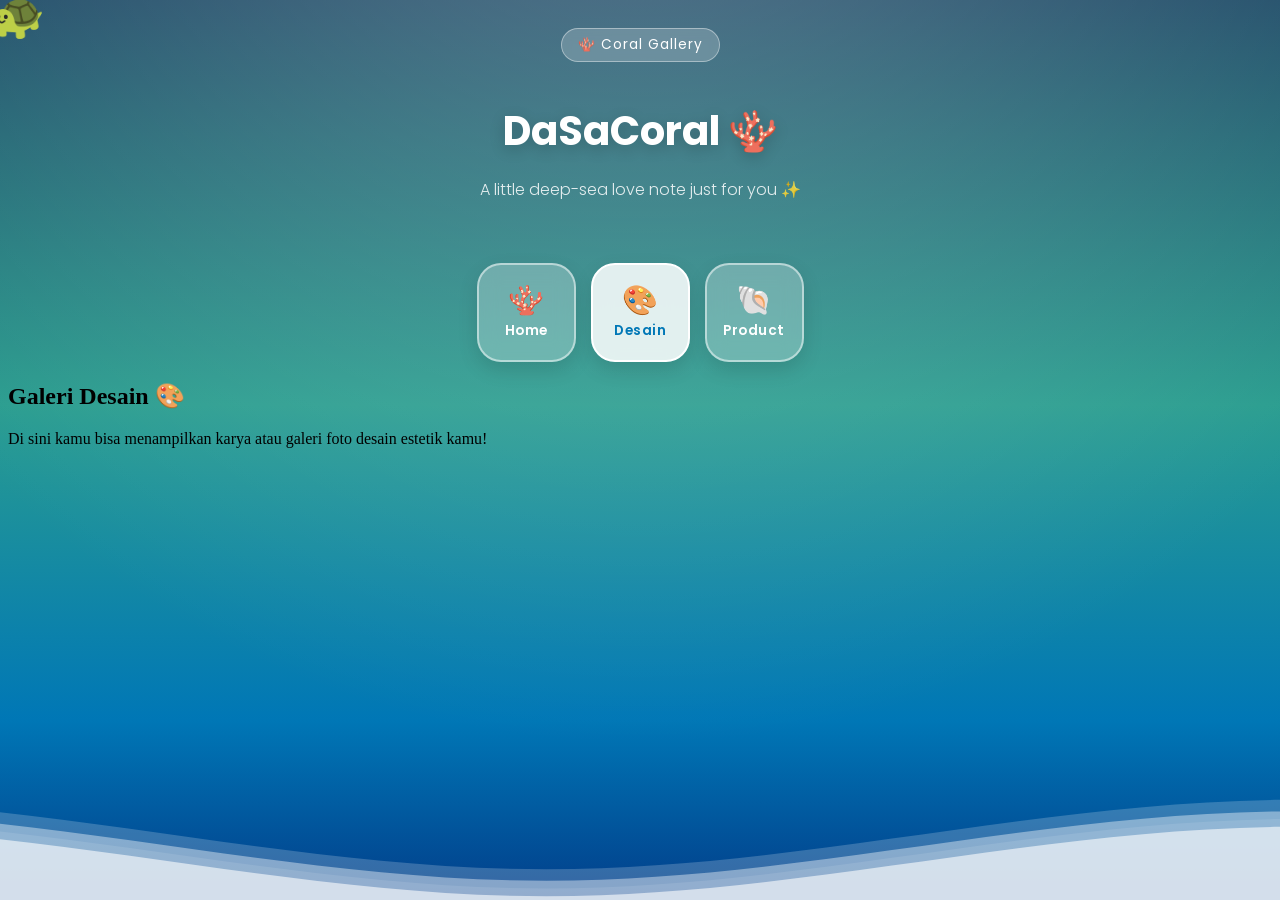
<file: desain.html>
<!DOCTYPE html>
<html lang="id">
<head>
  <meta charset="UTF-8">
  <meta name="viewport" content="width=device-width, initial-scale=1.0">
  <title>DaSaCoral - Desain 🎨</title>
  <link rel="stylesheet" href="style.css">
  <link href="https://fonts.googleapis.com/css2?family=Poppins:wght@300;400;600;700&display=swap" rel="stylesheet">
</head>
<body>

  <div class="ocean-bg">
    <div class="sun-beam"></div>
    <div class="bubble bubble1"></div>
    <div class="bubble bubble2"></div>
    <div class="bubble bubble3"></div>
    <div class="bubble bubble4"></div>
    <svg class="waves" xmlns="http://www.w3.org/2000/svg" viewBox="0 24 150 28" preserveAspectRatio="none">
      <defs>
        <path id="gentle-wave" d="M-160 44c30 0 58-18 88-18s 58 18 88 18 58-18 88-18 58 18 88 18 v44h-352z" />
      </defs>
      <g class="parallax">
        <use href="#gentle-wave" x="48" y="0" fill="rgba(255, 255, 255, 0.2)" />
        <use href="#gentle-wave" x="48" y="3" fill="rgba(255, 255, 255, 0.4)" />
        <use href="#gentle-wave" x="48" y="5" fill="rgba(255, 255, 255, 0.1)" />
        <use href="#gentle-wave" x="48" y="7" fill="rgba(255, 255, 255, 0.6)" />
      </g>
    </svg>
  </div>

  <main class="content">
    
    <div class="header-container">
      <span class="badge">🪸 Coral Gallery</span>
      <h1 class="main-title">DaSaCoral 🪸</h1>
      <p class="sub-title">A little deep-sea love note just for you ✨</p>
    </div>

    <nav class="coral-nav">
      <a href="index.html" class="nav-card">
        <span class="card-icon">🪸</span>
        <span class="card-text">Home</span>
      </a>
      <a href="desain.html" class="nav-card active">
        <span class="card-icon">🎨</span>
        <span class="card-text">Desain</span>
      </a>
      <a href="produk.html" class="nav-card">
        <span class="card-icon">🐚</span>
        <span class="card-text">Product</span>
      </a>
    </nav>

    <div class="page-container">
      <div class="page-card">
        <h2>Galeri Desain 🎨</h2>
        <p>Di sini kamu bisa menampilkan karya atau galeri foto desain estetik kamu!</p>
      </div>
    </div>

  </main>
<!-- KURSOR PENYU LAUT -->
  <div class="custom-cursor">🐢</div>

  <script>
    const cursor = document.querySelector('.custom-cursor');
    window.addEventListener('mousemove', (e) => {
      cursor.style.left = `${e.clientX}px`;
      cursor.style.top = `${e.clientY}px`;
    });
  </script>
</body>
</html>
</file>
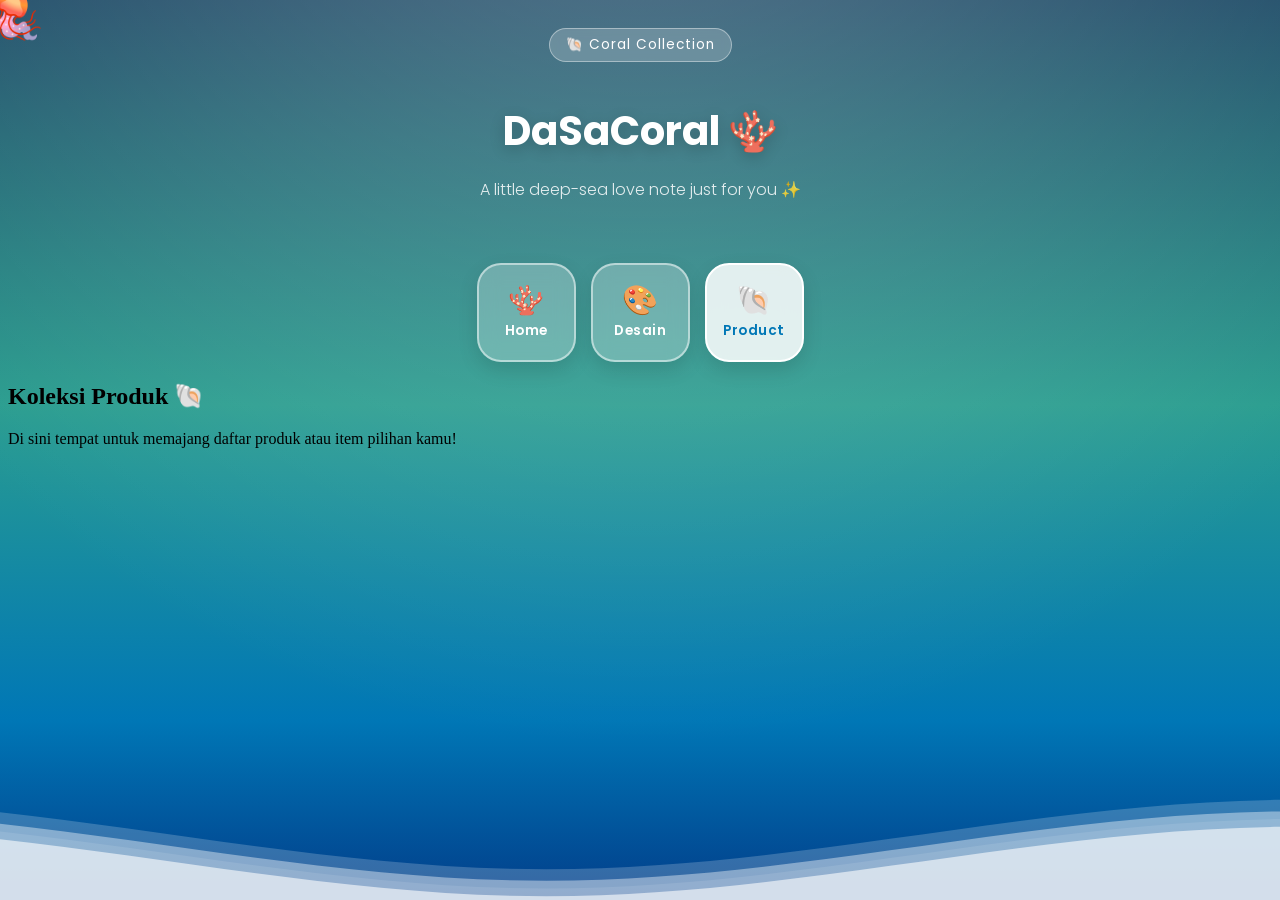
<file: produk.html>
<!DOCTYPE html>
<html lang="id">
<head>
  <meta charset="UTF-8">
  <meta name="viewport" content="width=device-width, initial-scale=1.0">
  <title>DaSaCoral - Product 🐚</title>
  <link rel="stylesheet" href="style.css">
  <link href="https://fonts.googleapis.com/css2?family=Poppins:wght@300;400;600;700&display=swap" rel="stylesheet">
</head>
<body>

  <div class="ocean-bg">
    <div class="sun-beam"></div>
    <div class="bubble bubble1"></div>
    <div class="bubble bubble2"></div>
    <div class="bubble bubble3"></div>
    <div class="bubble bubble4"></div>
    <svg class="waves" xmlns="http://www.w3.org/2000/svg" viewBox="0 24 150 28" preserveAspectRatio="none">
      <defs>
        <path id="gentle-wave" d="M-160 44c30 0 58-18 88-18s 58 18 88 18 58-18 88-18 58 18 88 18 v44h-352z" />
      </defs>
      <g class="parallax">
        <use href="#gentle-wave" x="48" y="0" fill="rgba(255, 255, 255, 0.2)" />
        <use href="#gentle-wave" x="48" y="3" fill="rgba(255, 255, 255, 0.4)" />
        <use href="#gentle-wave" x="48" y="5" fill="rgba(255, 255, 255, 0.1)" />
        <use href="#gentle-wave" x="48" y="7" fill="rgba(255, 255, 255, 0.6)" />
      </g>
    </svg>
  </div>

  <main class="content">
    
    <div class="header-container">
      <span class="badge">🐚 Coral Collection</span>
      <h1 class="main-title">DaSaCoral 🪸</h1>
      <p class="sub-title">A little deep-sea love note just for you ✨</p>
    </div>

    <nav class="coral-nav">
      <a href="index.html" class="nav-card">
        <span class="card-icon">🪸</span>
        <span class="card-text">Home</span>
      </a>
      <a href="desain.html" class="nav-card">
        <span class="card-icon">🎨</span>
        <span class="card-text">Desain</span>
      </a>
      <a href="produk.html" class="nav-card active">
        <span class="card-icon">🐚</span>
        <span class="card-text">Product</span>
      </a>
    </nav>

    <div class="page-container">
      <div class="page-card">
        <h2>Koleksi Produk 🐚</h2>
        <p>Di sini tempat untuk memajang daftar produk atau item pilihan kamu!</p>
      </div>
    </div>

  </main>
<!-- KURSOR UBUR-UBUR -->
  <div class="custom-cursor">🪼</div>

  <script>
    const cursor = document.querySelector('.custom-cursor');
    window.addEventListener('mousemove', (e) => {
      cursor.style.left = `${e.clientX}px`;
      cursor.style.top = `${e.clientY}px`;
    });
  </script>

</body>
</html>
</file>
<file: style.css>
html {
  height: 100%;
  background: 50% 50% no-repeat
    url('data:image/svg+xml,<svg viewBox="-20 -5 60 40" width="140" xmlns="http://www.w3.org/2000/svg" opacity="0.2"><path d="M1 8l11-7 11 7v8l-11 7-11-7zm0 0l11 8 11-8m0 8L12 8 1 16M12 1v7m0 8v7" fill="none" stroke="currentColor" stroke-linejoin="round" stroke-width="2"/><text x="-12" y="32" font-size="5" font-family="monospace" fill="currentColor">Built on CodePen</text></svg>');
}


.ocean-bg {
  position: fixed;
  top: 0;
  left: 0;
  width: 100%;
  height: 100%;
  background: linear-gradient(180deg, #1b4965 0%, #2a9d8f 45%, #0077b6 80%, #023e8a 100%);
  z-index: -99;
  overflow: hidden;
  pointer-events: none;
}

.sun-beam {
  position: absolute;
  top: -20%;
  left: -20%;
  width: 140%;
  height: 140%;
  background: radial-gradient(circle at 50% 0%, rgba(255, 255, 255, 0.25) 0%, transparent 60%);
}

.bubble {
  position: absolute;
  bottom: -50px;
  background: rgba(255, 255, 255, 0.2);
  border: 1px solid rgba(255, 255, 255, 0.4);
  border-radius: 50%;
  backdrop-filter: blur(2px);
  animation: floatUp 8s infinite linear;
}

.bubble1 { width: 30px; height: 30px; left: 15%; animation-duration: 7s; animation-delay: 0s; }
.bubble2 { width: 18px; height: 18px; left: 35%; animation-duration: 10s; animation-delay: 2s; }
.bubble3 { width: 45px; height: 45px; left: 65%; animation-duration: 9s; animation-delay: 1s; }
.bubble4 { width: 22px; height: 22px; left: 85%; animation-duration: 6s; animation-delay: 3s; }

@keyframes floatUp {
  0% { transform: translateY(0) scale(1); opacity: 0.8; }
  100% { transform: translateY(-115vh) scale(1.3); opacity: 0; }
}

.waves {
  position: absolute;
  bottom: 0;
  width: 100%;
  height: 12vh;
  min-height: 80px;
  max-height: 150px;
}

.parallax > use {
  animation: move-forever 25s cubic-bezier(.55, .5, .45, .5) infinite;
}

.parallax > use:nth-child(1) { animation-delay: -2s; animation-duration: 7s; }
.parallax > use:nth-child(2) { animation-delay: -3s; animation-duration: 10s; }
.parallax > use:nth-child(3) { animation-delay: -4s; animation-duration: 13s; }
.parallax > use:nth-child(4) { animation-delay: -5s; animation-duration: 20s; }

@keyframes move-forever {
  0% { transform: translate3d(-90px, 0, 0); }
  100% { transform: translate3d(85px, 0, 0); }
}

.header-container {
  text-align: center;
  padding: 20px;
  color: #ffffff;
  font-family: 'Poppins', sans-serif;
}

.badge {
  display: inline-block;
  background: rgba(255, 255, 255, 0.2);
  border: 1px solid rgba(255, 255, 255, 0.4);
  backdrop-filter: blur(5px);
  padding: 6px 16px;
  border-radius: 20px;
  font-size: 0.85rem;
  letter-spacing: 1px;
  margin-bottom: 12px;
}

.main-title {
  font-size: 2.5rem;
  font-weight: 700;
  text-shadow: 0 4px 15px rgba(0, 0, 0, 0.2);
  margin-bottom: 8px;
}

.sub-title {
  font-size: 1rem;
  color: rgba(255, 255, 255, 0.85);
  font-weight: 300;
}

.coral-nav {
  display: flex;
  gap: 15px;
  justify-content: center;
  align-items: center;
  margin-top: 25px;
  flex-wrap: wrap;
  padding: 0 15px;
}

.nav-card {
  display: flex;
  flex-direction: column;
  align-items: center;
  justify-content: center;
  width: 95px;
  height: 95px;
  background: rgba(255, 255, 255, 0.25);
  backdrop-filter: blur(10px);
  -webkit-backdrop-filter: blur(10px);
  border: 2px solid rgba(255, 255, 255, 0.5);
  border-radius: 24px;
  text-decoration: none;
  color: #ffffff;
  box-shadow: 0 8px 20px rgba(0, 0, 0, 0.12);
  transition: all 0.3s cubic-bezier(0.34, 1.56, 0.64, 1);
  cursor: pointer;
}

.card-icon {
  font-size: 1.8rem;
  margin-bottom: 4px;
  transition: transform 0.3s ease;
}

.card-text {
  font-size: 0.85rem;
  font-weight: 600;
  letter-spacing: 0.5px;
  font-family: 'Poppins', sans-serif;
}

.nav-card:hover {
  transform: translateY(-8px) scale(1.05);
  background: rgba(255, 255, 255, 0.4);
  border-color: #ffffff;
  box-shadow: 0 12px 25px rgba(0, 0, 0, 0.2);
}

.nav-card:hover .card-icon {
  transform: rotate(12deg) scale(1.2);
}

.nav-card.active {
  background: rgba(255, 255, 255, 0.85);
  color: #0077b6;
  border-color: #ffffff;
}
.logo-container {
  display: flex;
  justify-content: center;
  align-items: center;
  margin: 20px 0;
}

.coral-logo {
  width: 400px;
  height: 400px;
  object-fit: cover;
  border-radius: 50%;
  border: 3px solid rgba(255, 255, 255, 0.8);
  box-shadow: 0 8px 20px rgba(0, 0, 0, 0.2);
  transition: transform 0.3s ease;
}

.coral-logo:hover {
  transform: scale(1.08) rotate(3deg);
}

.coral-logo:hover {
  transform: scale(1.08) rotate(3deg);
}

.note-card {
  background: rgba(255, 255, 255, 0.22);
  backdrop-filter: blur(12px);
  -webkit-backdrop-filter: blur(12px);
  border: 2px solid rgba(255, 255, 255, 0.8);
  border-radius: 20px;
  padding: 28px 25px;
  margin: 30px auto;
  width: 95%;
  max-width: 1000px;
  color: #ffffff;
  box-shadow: 0 0 15px rgba(255, 255, 255, 0.3), 0 8px 24px rgba(0, 0, 0, 0.15);
  transition: transform 0.3s ease, box-shadow 0.3s ease;
  box-sizing: border-box;
}
.note-card:hover {
  transform: translateY(-4px);
  box-shadow: 0 0px 20px rgba(255, 255, 255, 0.5), 0 12px 28px rgba(0, 0, 0, 0.22);
}

.note-header {
  display: flex;
  align-items: center;
  gap: 12px;
  margin-bottom: 16px;
}

.note-icon {
  font-size: 1.6rem;
}

.note-card h3 {
  font-size: 1.4rem;
  font-weight: 600;
  margin: 0;
  color: #ffffff;
}

.note-card p {
  font-size: 1rem;
  line-height: 1.7;
  color: rgba(255, 255, 255, 0.95);
  margin: 0;
  font-weight: 300;
  text-align: justify;
}

/* PAKSA SEMUA ELEMEN DI WEB AGAR KURSOR ASLINYA HILANG TOTAL */
*, body, html, a, button, .note-card, .nav-card, input, textarea {
  cursor: none !important;
}

/* PENGATURAN KURSOR LUMBA-LUMBA UTAMA */
.custom-cursor {
  position: fixed;
  top: 0;
  left: 0;
  font-size: 45px;
  pointer-events: none !important; /* PENTING: Supaya klik mouse tetap tembus ke tombol */
  transform: translate(-20%, -20%);
  z-index: 2147483647; /* Angka z-index tertinggi agar selalu di lapisan paling atas */
}
</file>
